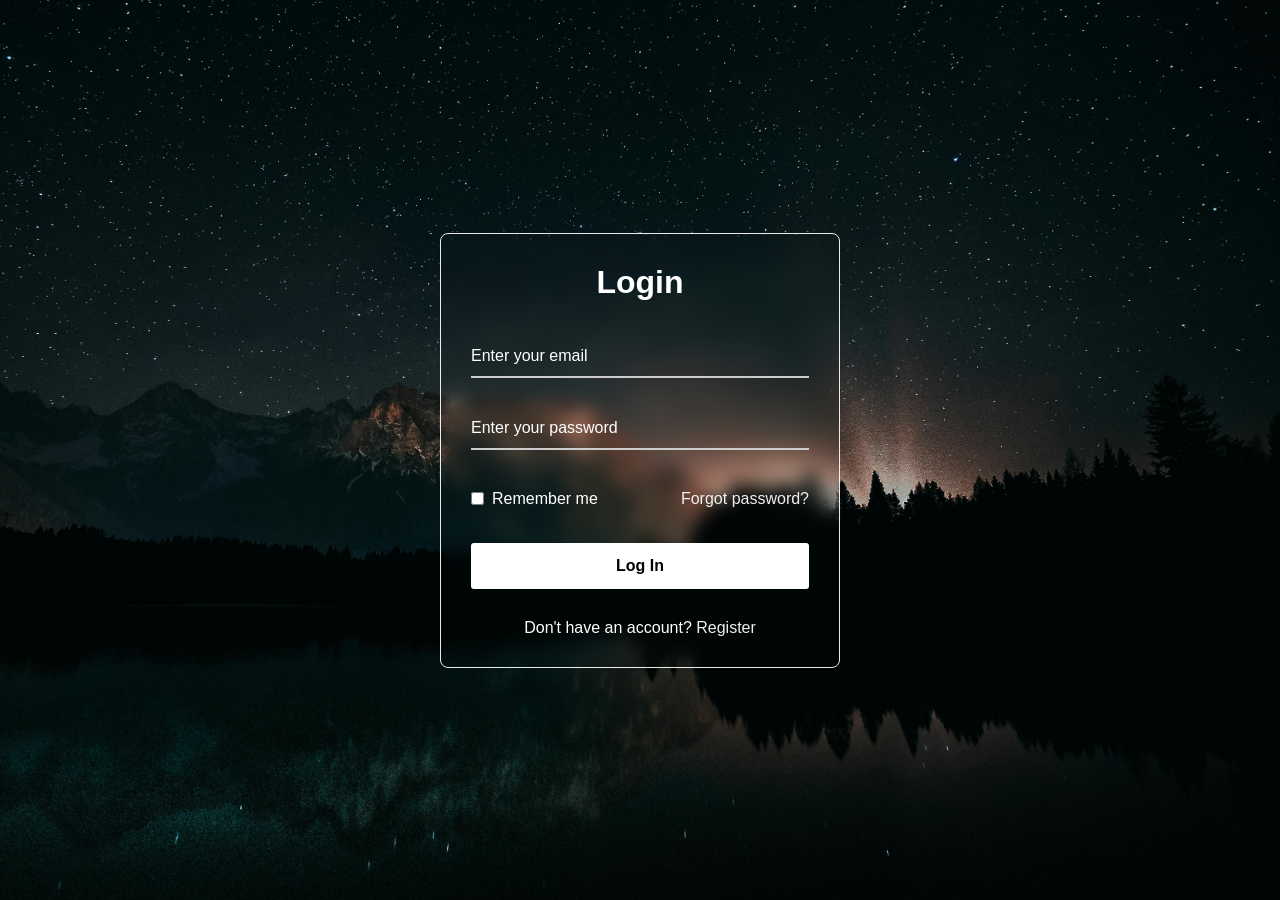
<file: MEARN/Assignments/Assignment1/loginpage/login/index.html>
<!DOCTYPE html>

<html>
<head>
  
  <title> Login Form</title>
  <link rel="stylesheet" href="style.css">
</head>
<body>
  <div class="wrapper">
    <form action="#">
      <h2>Login</h2>
        <div class="input-field">
        <input type="text" required>
        <label>Enter your email</label>
      </div>
      <div class="input-field">
        <input type="password" required>
        <label>Enter your password</label>
      </div>
      <div class="forget">
        <label for="remember">
          <input type="checkbox" id="remember">
          <p>Remember me</p>
        </label>
        <a href="#">Forgot password?</a>
      </div>
      <button type="submit">Log In</button>
      <div class="register">
        <p>Don't have an account? <a href="#">Register</a></p>
      </div>
    </form>
  </div>
</body>
</html>
</file>
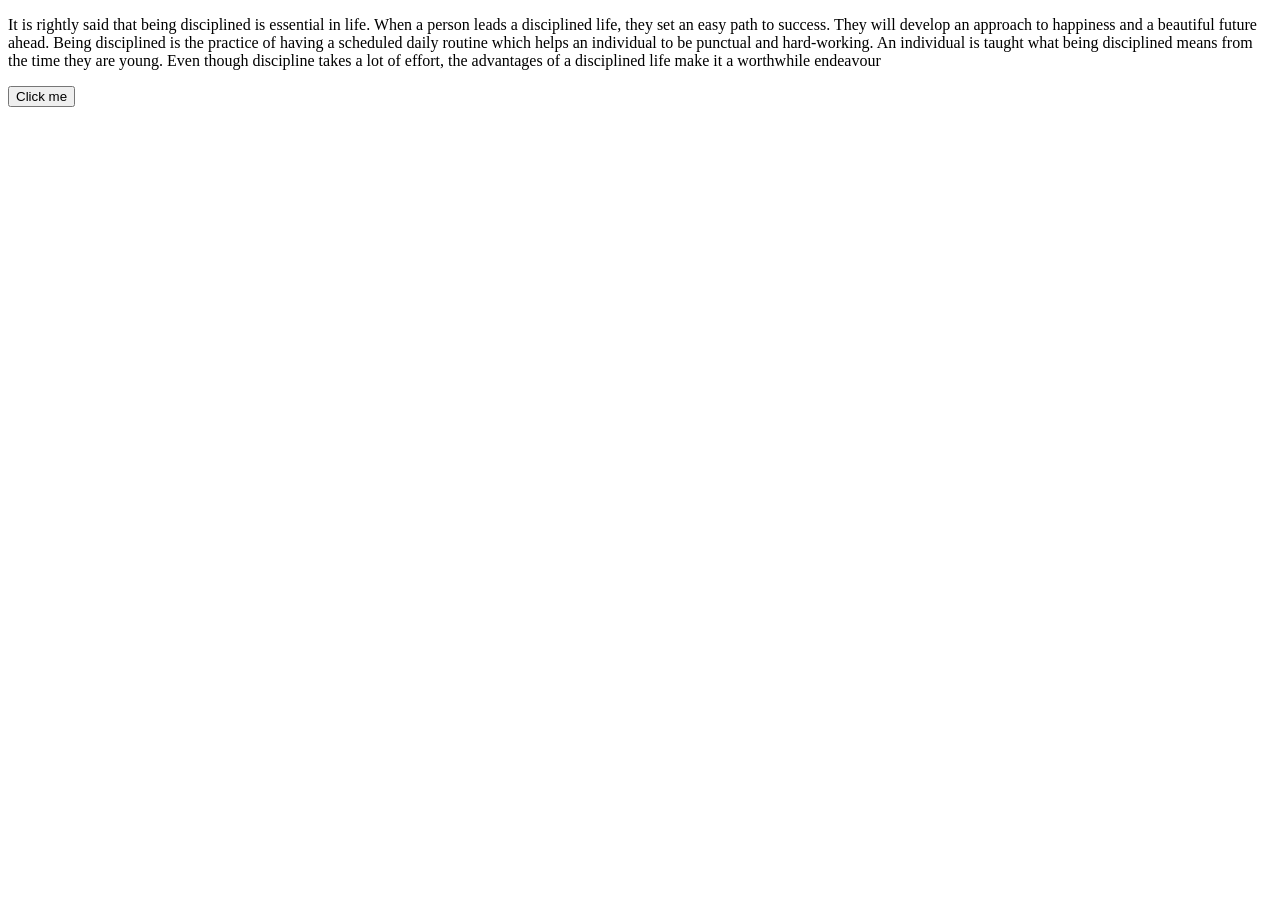
<file: MEARN/Assignments/Assignment3/demo.html>
<!DOCTYPE html>
<html lang="en">

<head>
    <meta charset="UTF-8">
    <meta name="viewport" content="width=device-width, initial-scale=1.0">
    <title>Document</title>
</head>

<body>
    <div>
        <p id="pera">It is rightly said that being disciplined is essential in life. When a person leads a disciplined life, they
            set an easy path to success. They will develop an approach to happiness and a beautiful future ahead. Being
            disciplined is the practice of having a scheduled daily routine which helps an individual to be punctual and
            hard-working. An individual is taught what being disciplined means from the time they are young. Even though
            discipline takes a lot of effort, the advantages of a disciplined life make it a worthwhile endeavour
        </p>
        <button id ="button" onclick="js_style()">Click me</button>
    </div>

    <script>
         const btn=document.getElementById("pera");
        function js_style() {
            
            btn.style.fontSize = "18pt";

            btn.style.fontFamily = "Comic Sans MS";

            btn.style.color = "red";
           
        }
      
        

    </script>
</body>

</html>
</file>
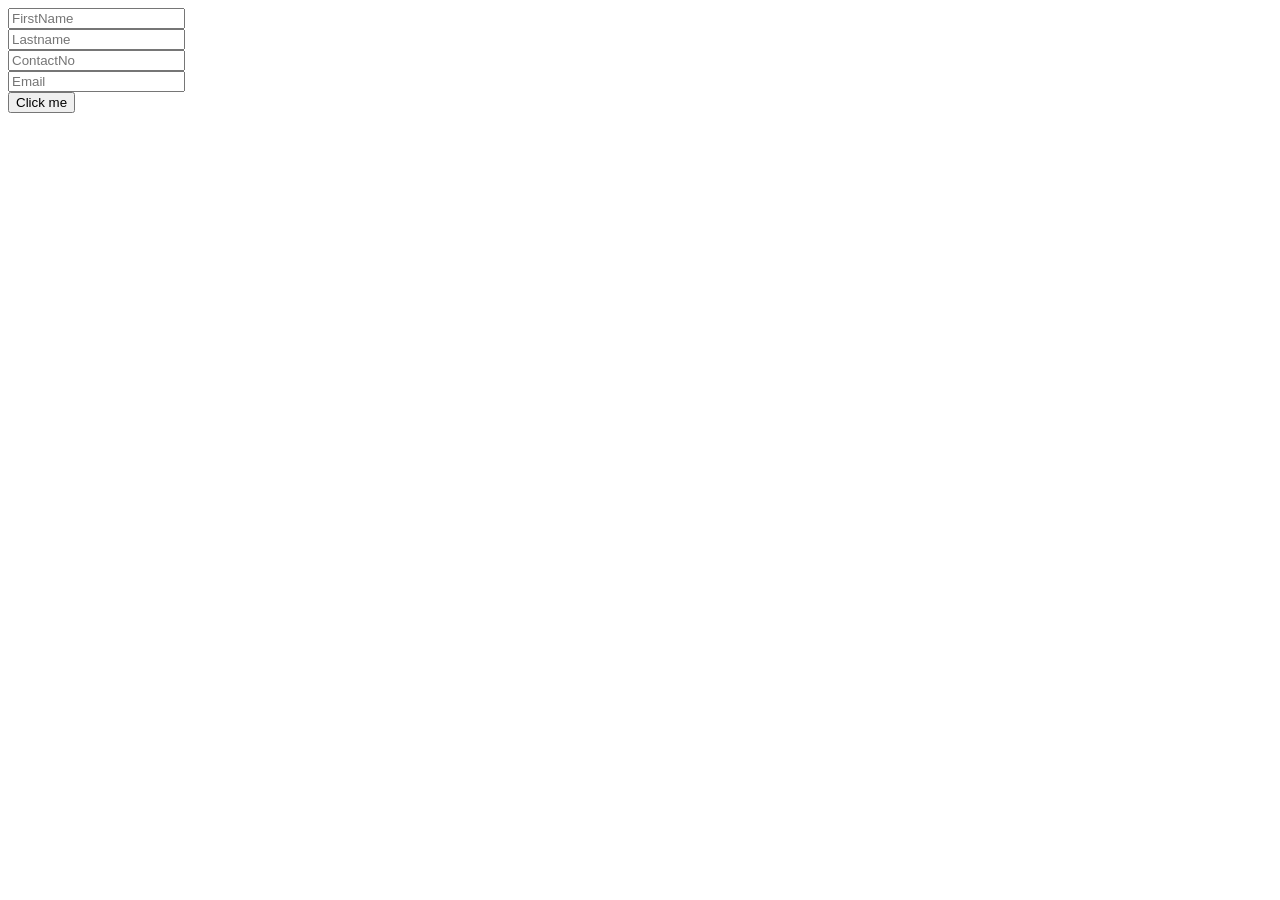
<file: MEARN/Assignments/Assignment3/demo2.html>
<!DOCTYPE html>
<html lang="en">

<head>
    <meta charset="UTF-8">
    <meta name="viewport" content="width=device-width, initial-scale=1.0">
    <title>Document</title>
   
</head>

<body>
   
    <form>
    <input type="text" id="fname" placeholder="FirstName"></br>
    <input type="text" id="lname" placeholder="Lastname"></br>
    <input type="text" id="phoneno" placeholder="ContactNo"></br>
    <input type="email" id="email" placeholder="Email">     </br>  
    <input type="button" id="btn1" value="Click me" onclick="print_values()">
    <p id ="output1"></p>
    </form>
   
<script>
//const out1=document.getElementById("output1");

function print_values(){

var Fn=document.getElementById("fname").value;
var Ln=document.getElementById("lname").value;
var Num=document.getElementById("phoneno").value;
var Em1=document.getElementById("email").value;
document.getElementById("output1").innerHTML = Fn+" "+Ln+"    "+Num+"   "+Em1;

}

</script>

</body>

</html>
</file>
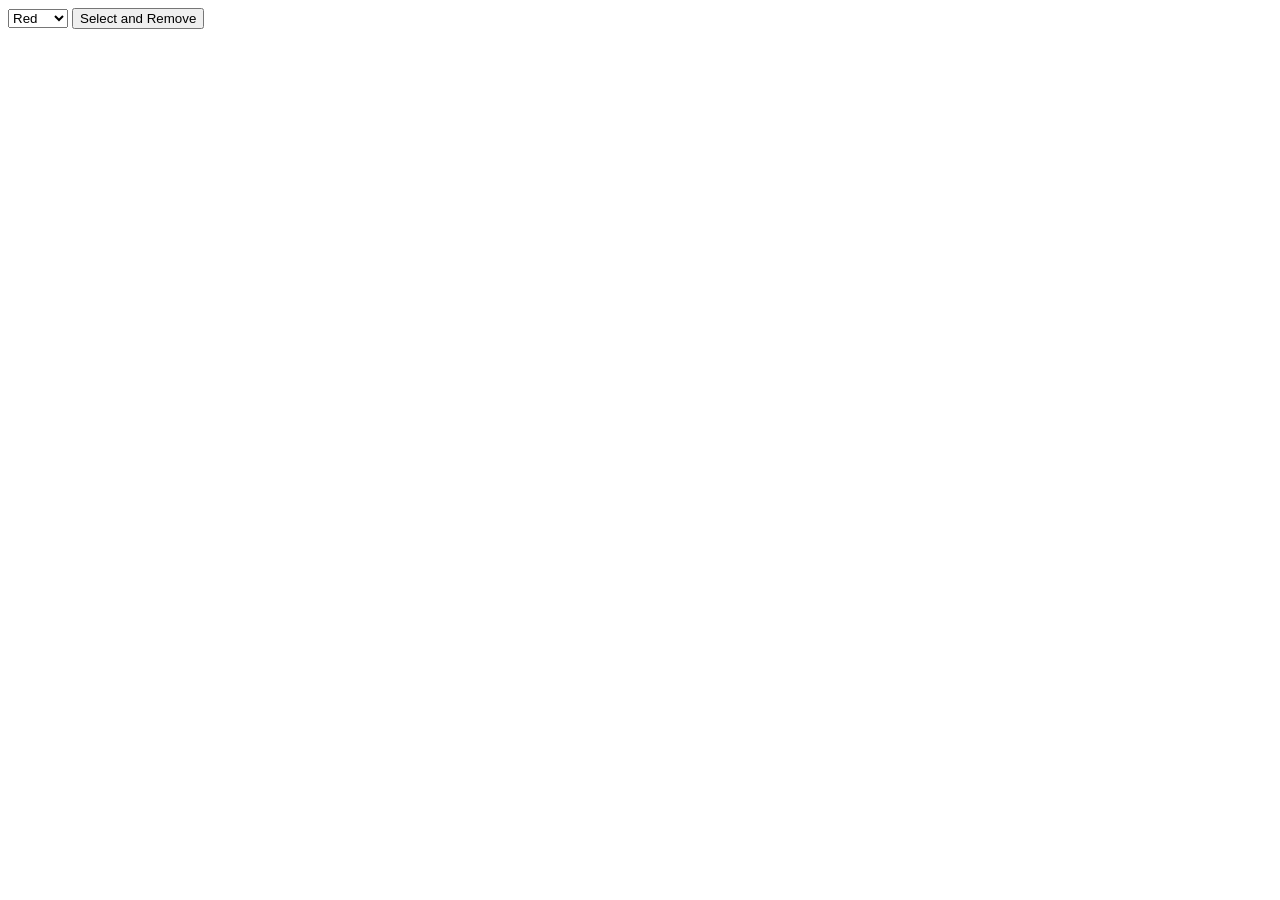
<file: MEARN/Assignments/Assignment3/demo3.html>
<!DOCTYPE html>

<html>

<head>



    <meta charset=utf-8 />

    <title>Remove items from a dropdown list</title>

</head>

<body>

    <form>
        <select id="colorSelect">

            <option>Red</option>
            <option>Green</option>
            <option>White</option>
            <option>Black</option>
        </select>

        <input type="button" onclick="removecolor()" value="Select and Remove">
    </form>

    <script>
        function removecolor() {

            var x = document.getElementById("colorSelect");
            x.remove(x.selectedIndex);
        }
    </script>
</body>

</html>
</file>
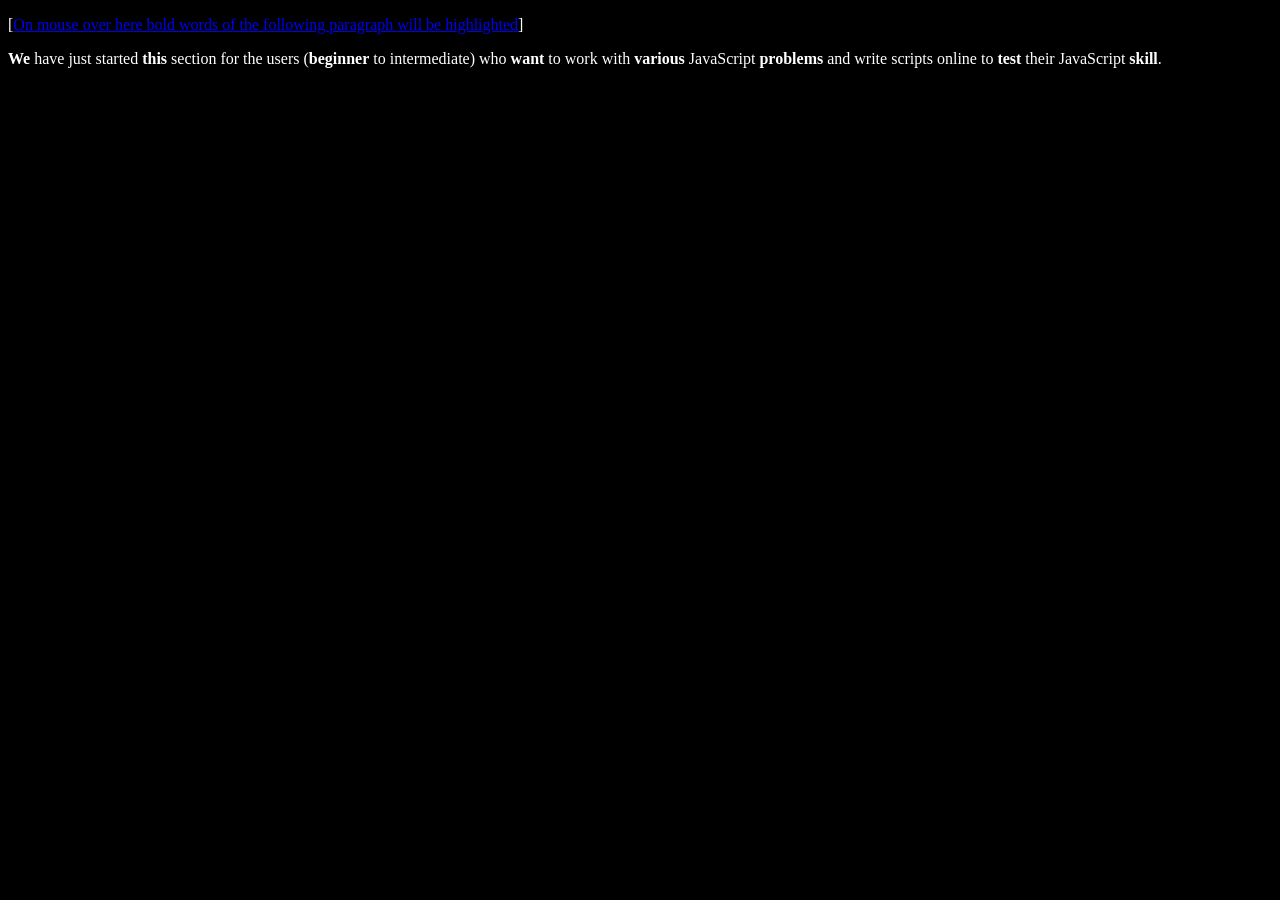
<file: MEARN/Assignments/Assignment3/demo4.html>
<!DOCTYPE html>
<html lang="en">
<head>
    <meta charset="UTF-8">
    <meta name="viewport" content="width=device-width, initial-scale=1.0">
    <title>Document</title>
    <style>
        *{
            background-color: black;
        }

        p{
            color: white;
        }
        </style>
</head>
<body>
    <p>[<a href="#" onMouseOver="highlight()" onMouseOut="return_normal()">On mouse over here bold words of the following paragraph will be highlighted</a>]</p> 
<p><strong>We</strong> have just started <strong>this</strong> section for the users (<strong>beginner</strong> to intermediate) who <strong>want</strong> to work with <strong>various</strong> JavaScript <strong>problems</strong> and write scripts online to <strong>test</strong> their JavaScript <strong>skill</strong>.</p>

<script>
var bold_Items;
window.onload = getBold_items();
 

function getBold_items() 
{
  bold_Items = document.getElementsByTagName('strong'); 
}
  
function highlight() 
{
   for (var i=0; i<bold_Items.length; i++)
   {                                                    
    bold_Items[i].style.color = "green";
    }
}


function return_normal()
{
  for (var i=0; i<bold_Items.length; i++) 
  {
       bold_Items[i].style.color = "black";
  }
}

</script>


</body>
</html>
</file>
<file: MEARN/Assignments/Assignment1/loginpage/login/style.css>
* {
  margin: 0;
  padding: 0;
  box-sizing: border-box;
  font-family: "Open Sans", sans-serif;
}

body {
  display: flex;
  align-items: center;
  justify-content: center;
  min-height: 100vh;
  width: 100%;
  padding: 0 10px;
  background-image: "imh.jpeg";
}

body::before {
  content: "";
  position: absolute;
  width: 100%;
  height: 100%;
 background: url(img.jpg);
  background-position: center;
  background-size: cover;
}

.wrapper {
  width: 400px;
  border-radius: 8px;
  padding: 30px;
  text-align: center;
  border: 1px solid rgba(255, 255, 255, 0.909);
  backdrop-filter: blur(9px);
  -webkit-backdrop-filter: blur(9px);
  background-image: "img.jpg";
}

form {
  display: flex;
  flex-direction: column;
}

h2 {
  font-size: 2rem;
  margin-bottom: 20px;
  color: #fff;
}

.input-field {
  position: relative;
  border-bottom: 2px solid #ccc;
  margin: 15px 0;
}

.input-field label {
  position: absolute;
  top: 50%;
  left: 0;
  transform: translateY(-50%);
  color: #fff;
  font-size: 16px;
  pointer-events: none;
  transition: 0.15s ease;
}

.input-field input {
  width: 100%;
  height: 40px;
  background: transparent;
  border: none;
  outline: none;
  font-size: 16px;
  color: #fff;
}

.input-field input:focus~label,
.input-field input:valid~label {
  font-size: 0.8rem;
  top: 10px;
  transform: translateY(-120%);
}

.forget {
  display: flex;
  align-items: center;
  justify-content: space-between;
  margin: 25px 0 35px 0;
  color: #fff;
}

#remember {
  accent-color: #fff;
}

.forget label {
  display: flex;
  align-items: center;
}

.forget label p {
  margin-left: 8px;
}

.wrapper a {
  color: #efefef;
  text-decoration: none;
}

.wrapper a:hover {
  text-decoration: underline;
}

button {
  background: #fff;
  color: #000;
  font-weight: 600;
  border: none;
  padding: 12px 20px;
  cursor: pointer;
  border-radius: 3px;
  font-size: 16px;
  border: 2px solid transparent;
  transition: 0.3s ease;
}

button:hover {
  color: #fff;
  border-color: #fff;
  background: rgba(255, 255, 255, 0.15);
}

.register {
  text-align: center;
  margin-top: 30px;
  color: #fff;
}
</file>
